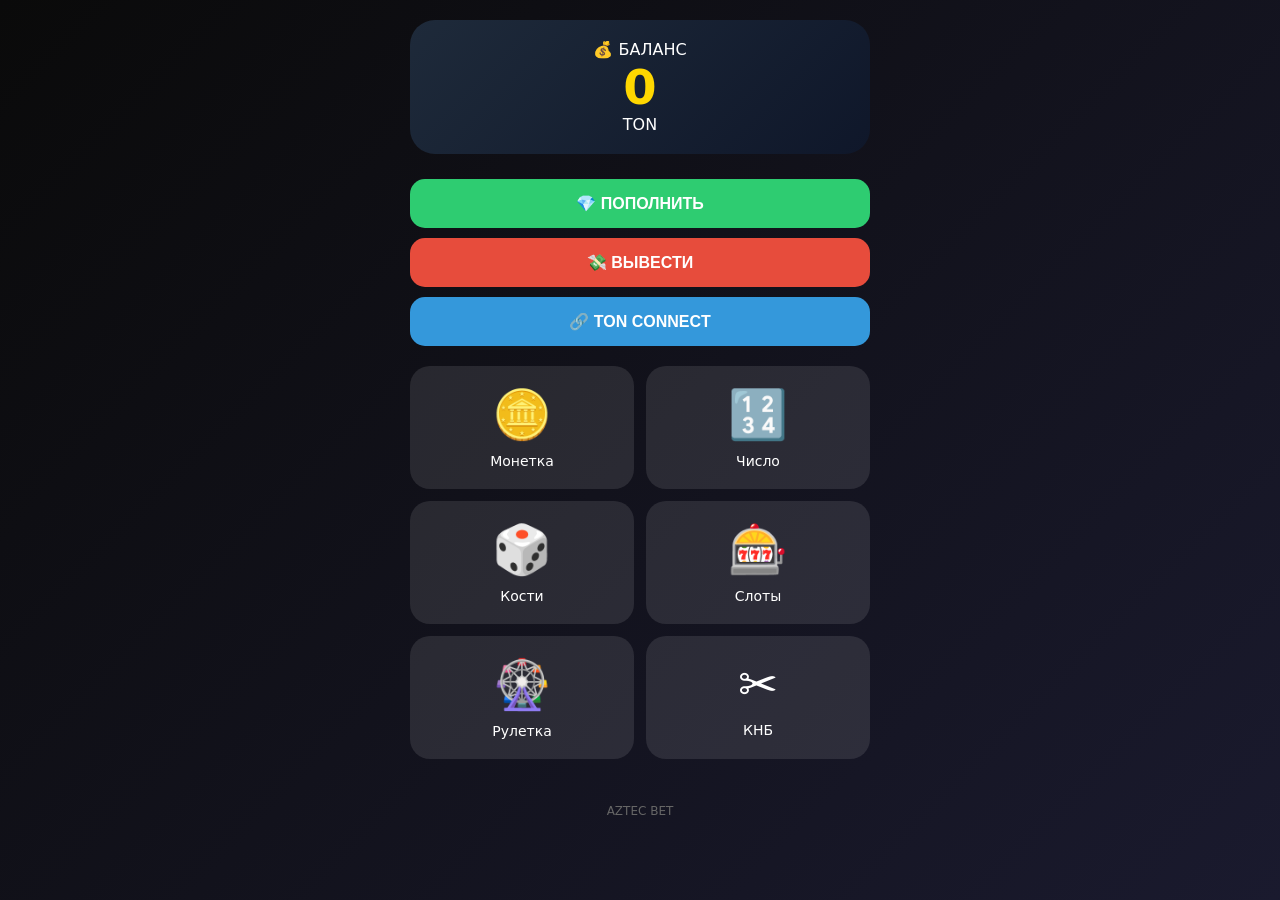
<file: index.html>
<!DOCTYPE html>
<html lang="ru">
<head>
    <meta charset="UTF-8">
    <meta name="viewport" content="width=device-width, initial-scale=1.0, viewport-fit=cover">
    <title>AZTEC BET</title>
    <script src="https://telegram.org/js/telegram-web-app.js"></script>
    <style>
        *{margin:0;padding:0;box-sizing:border-box}
        body{background:linear-gradient(135deg,#0a0a0a 0%,#1a1a2e 100%);font-family:system-ui;color:white;min-height:100vh}
        .container{max-width:500px;margin:0 auto;padding:20px}
        .balance-card{background:linear-gradient(135deg,#1e2a3a 0%,#0f172a 100%);border-radius:25px;padding:20px;text-align:center;margin-bottom:25px}
        .balance-value{font-size:48px;font-weight:bold;color:#ffd700}
        .btn{display:block;width:100%;padding:15px;margin:10px 0;border-radius:15px;font-size:16px;font-weight:bold;cursor:pointer;border:none}
        .btn-deposit{background:#2ecc71;color:white}
        .btn-withdraw{background:#e74c3c;color:white}
        .btn-wallet{background:#3498db;color:white}
        .games-grid{display:grid;grid-template-columns:repeat(2,1fr);gap:12px;margin-top:20px}
        .game-card{background:rgba(255,255,255,0.1);border-radius:20px;padding:20px;text-align:center;cursor:pointer}
        .game-emoji{font-size:48px;margin-bottom:10px}
        .game-name{font-size:14px}
        .modal{display:none;position:fixed;top:0;left:0;width:100%;height:100%;background:rgba(0,0,0,0.95);z-index:1000;align-items:center;justify-content:center}
        .modal-content{background:#16213e;border-radius:30px;width:90%;max-width:400px;padding:20px}
        .modal-header{display:flex;justify-content:space-between;margin-bottom:20px}
        .close-btn{background:none;border:none;color:white;font-size:24px;cursor:pointer}
        .bet-input{width:100%;padding:12px;border-radius:15px;border:1px solid #ffd700;background:rgba(255,255,255,0.1);color:white;font-size:16px;margin:10px 0;text-align:center}
        .choice-buttons{display:flex;gap:10px;margin:20px 0}
        .choice-btn{flex:1;padding:12px;background:rgba(255,215,0,0.2);border:1px solid #ffd700;border-radius:15px;color:white;cursor:pointer;text-align:center}
        .spin-btn{background:linear-gradient(135deg,#f39c12,#e67e22);border:none;padding:15px;border-radius:30px;color:white;font-size:18px;font-weight:bold;cursor:pointer;width:100%;margin-top:15px}
        .slot-reels{display:flex;justify-content:center;gap:15px;margin:20px 0}
        .slot-reel{font-size:48px;background:rgba(0,0,0,0.5);padding:15px;border-radius:15px;min-width:70px;text-align:center}
        .number-grid{display:grid;grid-template-columns:repeat(5,1fr);gap:10px;margin:20px 0}
        .num-btn{padding:12px;background:rgba(255,215,0,0.2);border:1px solid #ffd700;border-radius:15px;color:white;cursor:pointer}
        .result-text{padding:15px;border-radius:15px;margin-top:15px;text-align:center}
        .win{background:rgba(46,204,113,0.3);color:#2ecc71}
        .lose{background:rgba(231,76,60,0.3);color:#e74c3c}
        .draw{background:rgba(241,196,15,0.3);color:#f1c40f}
        .footer{text-align:center;margin-top:30px;padding:15px;font-size:12px;color:#666}
    </style>
</head>
<body>
    <div class="container">
        <div class="balance-card">
            <div class="balance-label">💰 БАЛАНС</div>
            <div class="balance-value" id="balance">0</div>
            <div class="balance-label">TON</div>
        </div>

        <button class="btn btn-deposit" id="depositBtn">💎 ПОПОЛНИТЬ</button>
        <button class="btn btn-withdraw" id="withdrawBtn">💸 ВЫВЕСТИ</button>
        <button class="btn btn-wallet" id="walletBtn">🔗 TON CONNECT</button>

        <div class="games-grid">
            <div class="game-card" data-game="coin"><div class="game-emoji">🪙</div><div class="game-name">Монетка</div></div>
            <div class="game-card" data-game="number"><div class="game-emoji">🔢</div><div class="game-name">Число</div></div>
            <div class="game-card" data-game="dice"><div class="game-emoji">🎲</div><div class="game-name">Кости</div></div>
            <div class="game-card" data-game="slot"><div class="game-emoji">🎰</div><div class="game-name">Слоты</div></div>
            <div class="game-card" data-game="roulette"><div class="game-emoji">🎡</div><div class="game-name">Рулетка</div></div>
            <div class="game-card" data-game="rps"><div class="game-emoji">✂️</div><div class="game-name">КНБ</div></div>
        </div>

        <div class="footer">AZTEC BET</div>
    </div>

    <div class="modal" id="gameModal">
        <div class="modal-content">
            <div class="modal-header">
                <h3 id="gameTitle">Игра</h3>
                <button class="close-btn" id="closeGameModal">&times;</button>
            </div>
            <div class="modal-body" id="gameContent"></div>
        </div>
    </div>

    <script>
        const tg = window.Telegram.WebApp;
        tg.expand();
        tg.ready();

        let currentBalance = 0;

        function updateBalance(value) {
            currentBalance = value;
            document.getElementById('balance').textContent = currentBalance;
        }

        function showResult(message, type) {
            const gameContent = document.getElementById('gameContent');
            const resultDiv = document.createElement('div');
            resultDiv.className = 'result-text ' + type;
            resultDiv.textContent = message;
            gameContent.appendChild(resultDiv);
            setTimeout(() => resultDiv.remove(), 2000);
        }

        // МОНЕТКА
        function playCoin() {
            const bet = parseFloat(document.getElementById('betAmount').value);
            if (isNaN(bet) || bet < 0.1) {
                tg.showPopup({ title: 'Ошибка', message: 'Введите ставку от 0.1 TON' });
                return;
            }
            const choice = document.querySelector('input[name="choice"]:checked').value;
            const result = Math.random() < 0.5 ? 'орел' : 'решка';
            const win = choice === result;
            const amount = win ? bet * 2 : -bet;
            showResult(win ? '🎉 ПОБЕДА! +' + amount + ' TON (' + result + ')' : '😢 ПРОИГРЫШ! -' + bet + ' TON (' + result + ')', win ? 'win' : 'lose');
            tg.sendData(JSON.stringify({ action: 'game_result', amount: amount }));
        }

        // ЧИСЛО
        function playNumber() {
            const bet = parseFloat(document.getElementById('betAmount').value);
            const guess = parseInt(document.getElementById('selectedNumber').value);
            if (isNaN(bet) || bet < 0.1) {
                tg.showPopup({ title: 'Ошибка', message: 'Введите ставку от 0.1 TON' });
                return;
            }
            const result = Math.floor(Math.random() * 10) + 1;
            const win = guess === result;
            const amount = win ? bet * 3 : -bet;
            showResult(win ? '🎉 ПОБЕДА! +' + amount + ' TON (было ' + result + ')' : '😢 ПРОИГРЫШ! -' + bet + ' TON (было ' + result + ')', win ? 'win' : 'lose');
            tg.sendData(JSON.stringify({ action: 'game_result', amount: amount }));
        }

        // КОСТИ
        function playDice() {
            const bet = parseFloat(document.getElementById('betAmount').value);
            const choice = document.querySelector('input[name="diceChoice"]:checked').value;
            if (isNaN(bet) || bet < 0.1) {
                tg.showPopup({ title: 'Ошибка', message: 'Введите ставку от 0.1 TON' });
                return;
            }
            const d1 = Math.floor(Math.random() * 6) + 1;
            const d2 = Math.floor(Math.random() * 6) + 1;
            const sum = d1 + d2;
            let win = false, amount = -bet, msg = '';

            if (choice === 'sum') {
                const guess = parseInt(document.getElementById('diceSum').value);
                if (guess === sum) { win = true; amount = bet * 3; msg = '🎉 ПОБЕДА! +' + amount + ' TON (' + d1 + '+' + d2 + '=' + sum + ')'; }
                else { msg = '😢 ПРОИГРЫШ! -' + bet + ' TON (' + d1 + '+' + d2 + '=' + sum + ')'; }
            } else if (choice === 'over') {
                if (sum > 7) { win = true; amount = bet * 2; msg = '🎉 ПОБЕДА! +' + amount + ' TON (' + d1 + '+' + d2 + '=' + sum + ')'; }
                else if (sum < 7) { msg = '😢 ПРОИГРЫШ! -' + bet + ' TON (' + d1 + '+' + d2 + '=' + sum + ')'; }
                else { msg = '😐 НИЧЬЯ! (' + d1 + '+' + d2 + '=7)'; amount = 0; }
            } else {
                const isEven = sum % 2 === 0;
                if ((choice === 'even' && isEven) || (choice === 'odd' && !isEven)) { win = true; amount = bet * 2; msg = '🎉 ПОБЕДА! +' + amount + ' TON (' + d1 + '+' + d2 + '=' + sum + ')'; }
                else { msg = '😢 ПРОИГРЫШ! -' + bet + ' TON (' + d1 + '+' + d2 + '=' + sum + ')'; }
            }
            showResult(msg, win ? 'win' : (amount === 0 ? 'draw' : 'lose'));
            tg.sendData(JSON.stringify({ action: 'game_result', amount: amount }));
        }

        // СЛОТЫ
        let spinning = false;
        function playSlot() {
            const bet = parseFloat(document.getElementById('betAmount').value);
            if (isNaN(bet) || bet < 0.1) {
                tg.showPopup({ title: 'Ошибка', message: 'Введите ставку от 0.1 TON' });
                return;
            }
            if (spinning) return;
            spinning = true;
            const symbols = ['🍒', '🍋', '🍊', '🍉', '💎', '7️⃣', '⭐', '🎰'];
            const reels = [document.getElementById('slot1'), document.getElementById('slot2'), document.getElementById('slot3')];
            let spins = 0;
            const interval = setInterval(() => {
                reels.forEach(r => r.textContent = symbols[Math.floor(Math.random() * symbols.length)]);
                spins++;
                if (spins >= 10) {
                    clearInterval(interval);
                    const s1 = reels[0].textContent, s2 = reels[1].textContent, s3 = reels[2].textContent;
                    let mult = 0;
                    if (s1 === s2 && s2 === s3) {
                        if (s1 === '7️⃣' || s1 === '💎' || s1 === '🎰') mult = 5;
                        else if (s1 === '🍉') mult = 4;
                        else if (s1 === '🍒' || s1 === '🍋' || s1 === '🍊') mult = 3;
                        else if (s1 === '⭐') mult = 2;
                    }
                    const win = mult > 0;
                    const amount = win ? bet * mult : -bet;
                    showResult(win ? '🎉 ВЫИГРЫШ! +' + amount + ' TON' : '😢 ПРОИГРЫШ! -' + bet + ' TON', win ? 'win' : 'lose');
                    tg.sendData(JSON.stringify({ action: 'game_result', amount: amount }));
                    spinning = false;
                }
            }, 80);
        }

        // РУЛЕТКА
        function playRoulette() {
            const bet = parseFloat(document.getElementById('betAmount').value);
            const choice = document.querySelector('input[name="rouletteChoice"]:checked').value;
            if (isNaN(bet) || bet < 0.1) {
                tg.showPopup({ title: 'Ошибка', message: 'Введите ставку от 0.1 TON' });
                return;
            }
            const num = Math.floor(Math.random() * 37);
            const red = [1,3,5,7,9,12,14,16,18,19,21,23,25,27,30,32,34,36];
            const black = [2,4,6,8,10,11,13,15,17,20,22,24,26,28,29,31,33,35];
            let win = false, amount = -bet, msg = '';

            if (choice === 'red') {
                if (red.includes(num)) { win = true; amount = bet * 2; msg = '🎉 ПОБЕДА! +' + amount + ' TON (' + num + ' 🔴)'; }
                else { msg = '😢 ПРОИГРЫШ! -' + bet + ' TON (' + num + ')'; }
            } else if (choice === 'black') {
                if (black.includes(num)) { win = true; amount = bet * 2; msg = '🎉 ПОБЕДА! +' + amount + ' TON (' + num + ' ⚫)'; }
                else { msg = '😢 ПРОИГРЫШ! -' + bet + ' TON (' + num + ')'; }
            } else {
                const guess = parseInt(document.getElementById('rouletteNum').value);
                if (guess === num) { win = true; amount = bet * 36; msg = '🎉 ДЖЕКПОТ! +' + amount + ' TON (' + num + ')'; }
                else { msg = '😢 ПРОИГРЫШ! -' + bet + ' TON (' + num + ')'; }
            }
            showResult(msg, win ? 'win' : 'lose');
            tg.sendData(JSON.stringify({ action: 'game_result', amount: amount }));
        }

        // КНБ
        function playRPS() {
            const bet = parseFloat(document.getElementById('betAmount').value);
            const choice = document.querySelector('input[name="rpsChoice"]:checked').value;
            if (isNaN(bet) || bet < 0.1) {
                tg.showPopup({ title: 'Ошибка', message: 'Введите ставку от 0.1 TON' });
                return;
            }
            const choices = ['rock', 'scissors', 'paper'];
            const bot = choices[Math.floor(Math.random() * 3)];
            const names = { rock: '🪨', scissors: '✂️', paper: '📄' };
            let win = false, amount = -bet, msg = '';

            if (choice === bot) { amount = 0; msg = '😐 НИЧЬЯ! ' + names[choice] + ' vs ' + names[bot]; }
            else if ((choice === 'rock' && bot === 'scissors') || (choice === 'scissors' && bot === 'paper') || (choice === 'paper' && bot === 'rock')) {
                win = true; amount = bet * 2; msg = '🎉 ПОБЕДА! +' + amount + ' TON';
            } else { msg = '😢 ПРОИГРЫШ! -' + bet + ' TON'; }
            showResult(msg, win ? 'win' : (amount === 0 ? 'draw' : 'lose'));
            tg.sendData(JSON.stringify({ action: 'game_result', amount: amount }));
        }

        function openGame(game) {
            const modal = document.getElementById('gameModal');
            const gameTitle = document.getElementById('gameTitle');
            const gameContent = document.getElementById('gameContent');
            let html = '';

            if (game === 'coin') {
                gameTitle.textContent = '🪙 Монетка';
                html = '<div><input type="number" id="betAmount" class="bet-input" placeholder="Ставка в TON" step="0.1" min="0.1"><div class="choice-buttons"><label class="choice-btn"><input type="radio" name="choice" value="орел" checked> 🪨 ОРЕЛ</label><label class="choice-btn"><input type="radio" name="choice" value="решка"> 📄 РЕШКА</label></div><button class="spin-btn" onclick="playCoin()">СДЕЛАТЬ СТАВКУ</button></div>';
            } else if (game === 'number') {
                let btns = '';
                for (let i = 1; i <= 10; i++) {
                    btns += '<button class="num-btn" onclick="document.querySelectorAll(\'.num-btn\').forEach(b=>b.style.background=\'rgba(255,215,0,0.2)\'); this.style.background=\'#ffd700\'; document.getElementById(\'selectedNumber\').value=' + i + '">' + i + '</button>';
                }
                gameTitle.textContent = '🔢 Угадай число';
                html = '<div><input type="number" id="betAmount" class="bet-input" placeholder="Ставка в TON" step="0.1" min="0.1"><input type="hidden" id="selectedNumber" value="1"><div class="number-grid">' + btns + '</div><button class="spin-btn" onclick="playNumber()">СДЕЛАТЬ СТАВКУ</button></div>';
            } else if (game === 'dice') {
                gameTitle.textContent = '🎲 Кости';
                html = '<div><input type="number" id="betAmount" class="bet-input" placeholder="Ставка в TON" step="0.1" min="0.1"><div class="choice-buttons"><label class="choice-btn"><input type="radio" name="diceChoice" value="sum" checked> СУММА</label><label class="choice-btn"><input type="radio" name="diceChoice" value="over"> >7 / <7</label><label class="choice-btn"><input type="radio" name="diceChoice" value="even"> ЧЁТ/НЕЧЕТ</label></div><div id="diceExtra"><input type="number" id="diceSum" class="bet-input" placeholder="Сумма (2-12)" min="2" max="12"></div><button class="spin-btn" onclick="playDice()">СДЕЛАТЬ СТАВКУ</button></div>';
            } else if (game === 'slot') {
                gameTitle.textContent = '🎰 Слоты';
                html = '<div><input type="number" id="betAmount" class="bet-input" placeholder="Ставка в TON" step="0.1" min="0.1"><div class="slot-reels"><div class="slot-reel" id="slot1">🍒</div><div class="slot-reel" id="slot2">🍒</div><div class="slot-reel" id="slot3">🍒</div></div><button class="spin-btn" onclick="playSlot()">ЗАПУСТИТЬ</button></div>';
            } else if (game === 'roulette') {
                gameTitle.textContent = '🎡 Рулетка';
                html = '<div><input type="number" id="betAmount" class="bet-input" placeholder="Ставка в TON" step="0.1" min="0.1"><div class="choice-buttons"><label class="choice-btn"><input type="radio" name="rouletteChoice" value="red" checked> 🔴 КРАСНОЕ</label><label class="choice-btn"><input type="radio" name="rouletteChoice" value="black"> ⚫ ЧЁРНОЕ</label><label class="choice-btn"><input type="radio" name="rouletteChoice" value="number"> 🔢 ЧИСЛО</label></div><div id="rouletteExtra"></div><button class="spin-btn" onclick="playRoulette()">СДЕЛАТЬ СТАВКУ</button></div>';
            } else if (game === 'rps') {
                gameTitle.textContent = '✂️ КНБ';
                html = '<div><input type="number" id="betAmount" class="bet-input" placeholder="Ставка в TON" step="0.1" min="0.1"><div class="choice-buttons"><label class="choice-btn"><input type="radio" name="rpsChoice" value="rock" checked> 🪨 КАМЕНЬ</label><label class="choice-btn"><input type="radio" name="rpsChoice" value="scissors"> ✂️ НОЖНИЦЫ</label><label class="choice-btn"><input type="radio" name="rpsChoice" value="paper"> 📄 БУМАГА</label></div><button class="spin-btn" onclick="playRPS()">СДЕЛАТЬ СТАВКУ</button></div>';
            }

            gameContent.innerHTML = html;
            modal.style.display = 'flex';

            // Доп настройки
            document.querySelectorAll('input[name="diceChoice"]').forEach(r => {
                r.onchange = () => {
                    const extra = document.getElementById('diceExtra');
                    if (r.value === 'sum') extra.innerHTML = '<input type="number" id="diceSum" class="bet-input" placeholder="Сумма (2-12)" min="2" max="12">';
                    else extra.innerHTML = '';
                };
            });
            document.querySelectorAll('input[name="rouletteChoice"]').forEach(r => {
                r.onchange = () => {
                    const extra = document.getElementById('rouletteExtra');
                    if (r.value === 'number') extra.innerHTML = '<input type="number" id="rouletteNum" class="bet-input" placeholder="Число (0-36)" min="0" max="36">';
                    else extra.innerHTML = '';
                };
            });
        }

        document.getElementById('depositBtn').onclick = () => tg.sendData(JSON.stringify({ action: 'deposit' }));
        document.getElementById('withdrawBtn').onclick = () => tg.sendData(JSON.stringify({ action: 'withdraw' }));
        document.getElementById('walletBtn').onclick = () => tg.sendData(JSON.stringify({ action: 'connect_wallet' }));

        document.querySelectorAll('.game-card').forEach(card => {
            card.onclick = () => openGame(card.dataset.game);
        });

        document.getElementById('closeGameModal').onclick = () => document.getElementById('gameModal').style.display = 'none';
        window.onclick = (e) => { if (e.target === document.getElementById('gameModal')) document.getElementById('gameModal').style.display = 'none'; };

        tg.sendData(JSON.stringify({ action: 'check_balance' }));
    </script>
</body>
</html>
</file>
